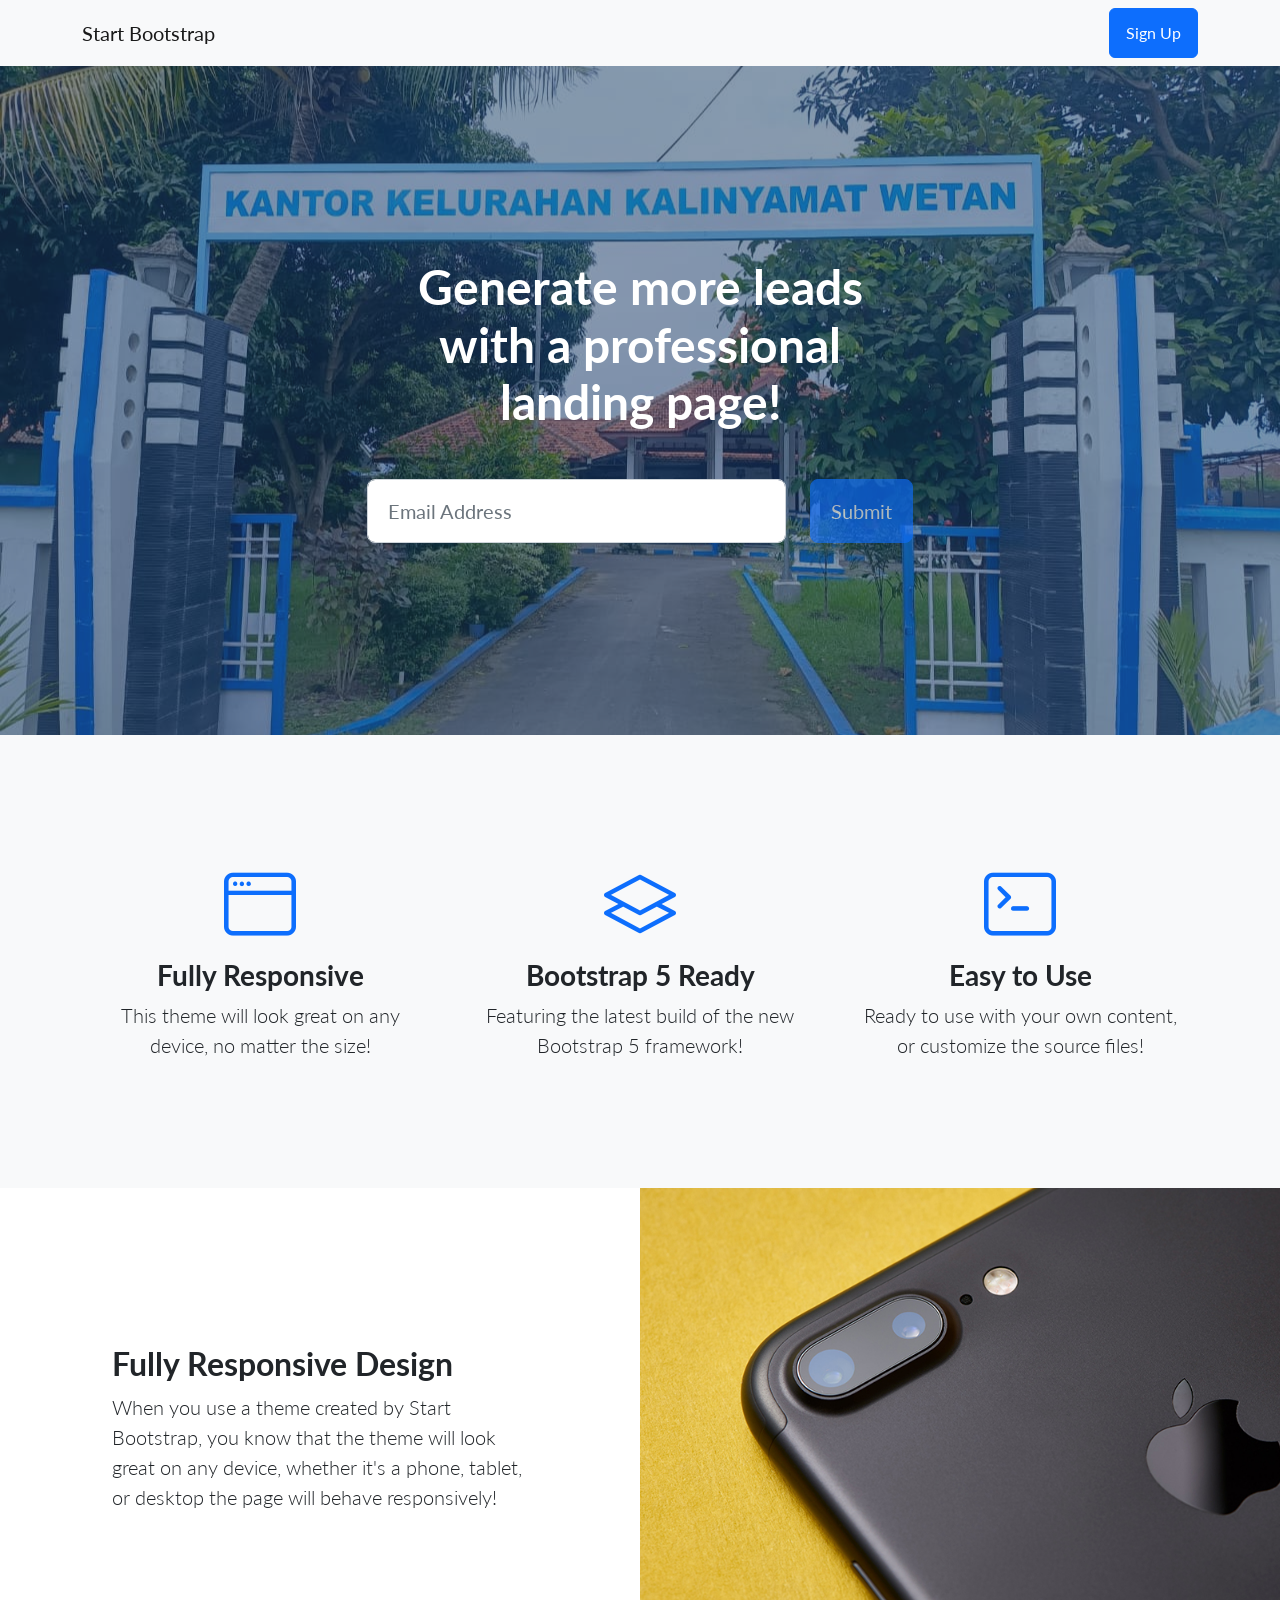
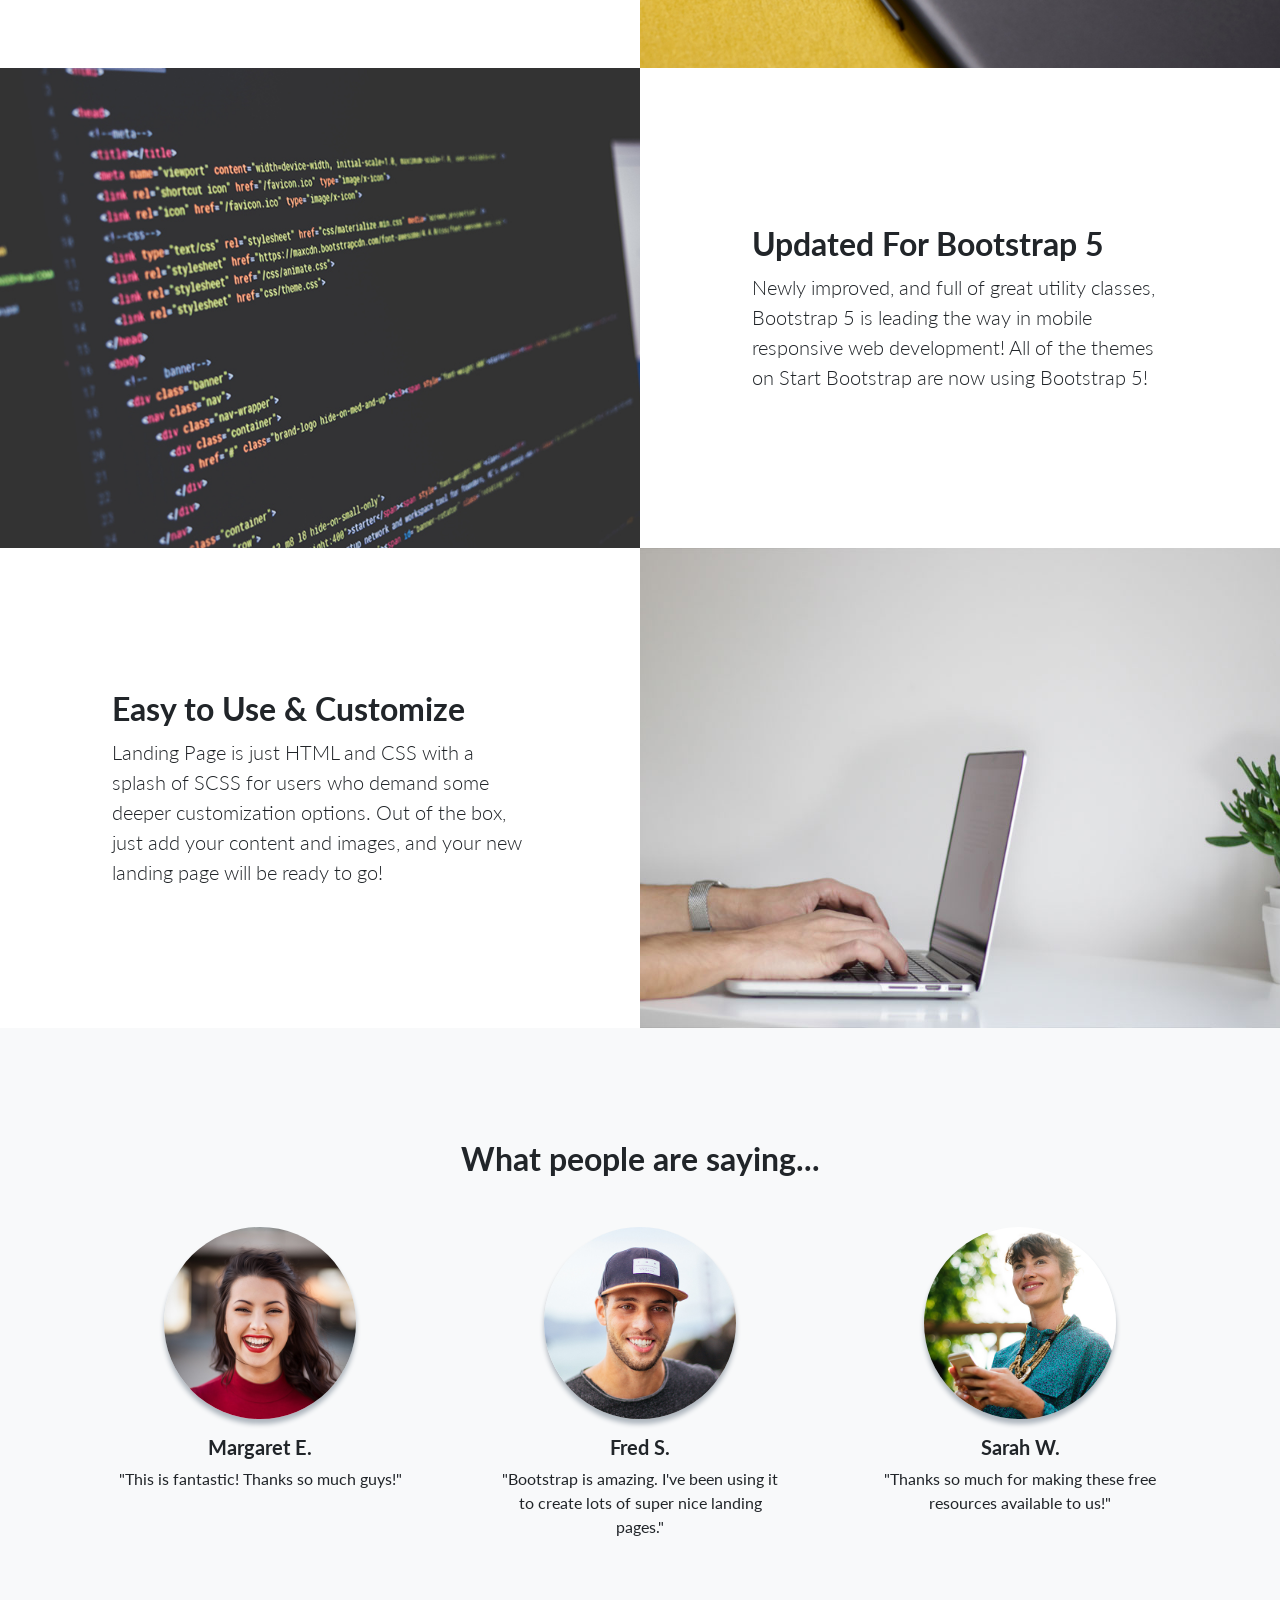
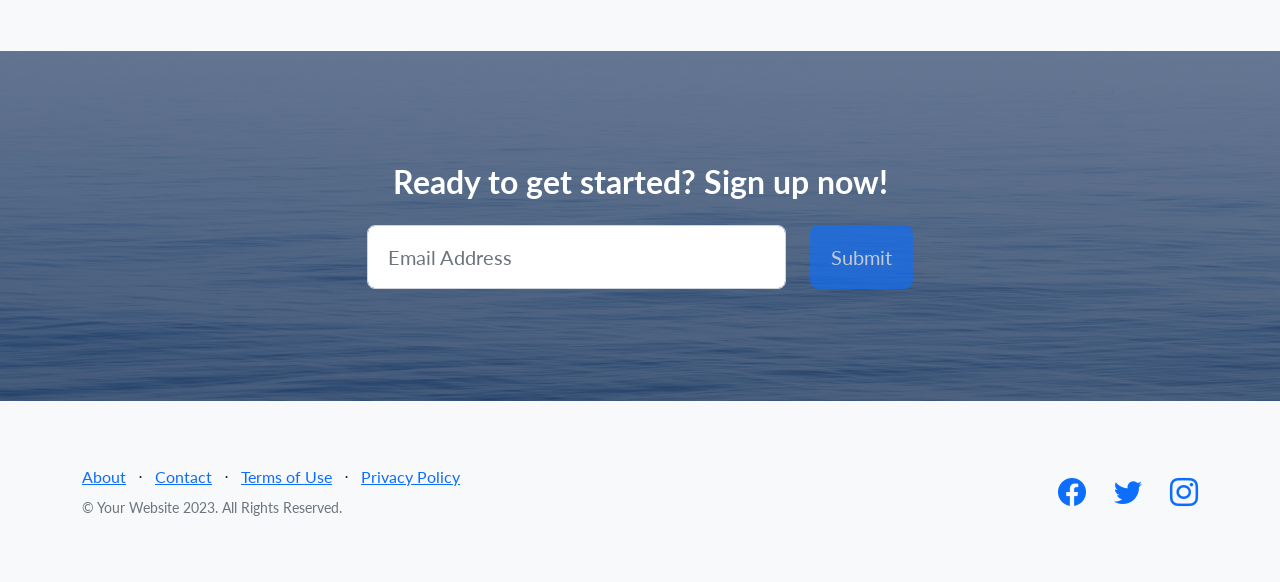
<file: assets/template1/index.html>
<!DOCTYPE html>
<html lang="en">
    <head>
        <meta charset="utf-8" />
        <meta name="viewport" content="width=device-width, initial-scale=1, shrink-to-fit=no" />
        <meta name="description" content="" />
        <meta name="author" content="" />
        <title>Landing Page - Start Bootstrap Theme</title>
        <!-- Favicon-->
        <link rel="icon" type="image/x-icon" href="assets/favicon.ico" />
        <!-- Bootstrap icons-->
        <link href="https://cdn.jsdelivr.net/npm/bootstrap-icons@1.5.0/font/bootstrap-icons.css" rel="stylesheet" type="text/css" />
        <!-- Google fonts-->
        <link href="https://fonts.googleapis.com/css?family=Lato:300,400,700,300italic,400italic,700italic" rel="stylesheet" type="text/css" />
        <!-- Core theme CSS (includes Bootstrap)-->
        <link href="css/styles.css" rel="stylesheet" />
    </head>
    <body>
        <!-- Navigation-->
        <nav class="navbar navbar-light bg-light static-top">
            <div class="container">
                <a class="navbar-brand" href="#!">Start Bootstrap</a>
                <a class="btn btn-primary" href="#signup">Sign Up</a>
            </div>
        </nav>
        <!-- Masthead-->
        <header class="masthead">
            <div class="container position-relative">
                <div class="row justify-content-center">
                    <div class="col-xl-6">
                        <div class="text-center text-white">
                            <!-- Page heading-->
                            <h1 class="mb-5">Generate more leads with a professional landing page!</h1>
                            <!-- Signup form-->
                            <!-- * * * * * * * * * * * * * * *-->
                            <!-- * * SB Forms Contact Form * *-->
                            <!-- * * * * * * * * * * * * * * *-->
                            <!-- This form is pre-integrated with SB Forms.-->
                            <!-- To make this form functional, sign up at-->
                            <!-- https://startbootstrap.com/solution/contact-forms-->
                            <!-- to get an API token!-->
                            <form class="form-subscribe" id="contactForm" data-sb-form-api-token="API_TOKEN">
                                <!-- Email address input-->
                                <div class="row">
                                    <div class="col">
                                        <input class="form-control form-control-lg" id="emailAddress" type="email" placeholder="Email Address" data-sb-validations="required,email" />
                                        <div class="invalid-feedback text-white" data-sb-feedback="emailAddress:required">Email Address is required.</div>
                                        <div class="invalid-feedback text-white" data-sb-feedback="emailAddress:email">Email Address Email is not valid.</div>
                                    </div>
                                    <div class="col-auto"><button class="btn btn-primary btn-lg disabled" id="submitButton" type="submit">Submit</button></div>
                                </div>
                                <!-- Submit success message-->
                                <!---->
                                <!-- This is what your users will see when the form-->
                                <!-- has successfully submitted-->
                                <div class="d-none" id="submitSuccessMessage">
                                    <div class="text-center mb-3">
                                        <div class="fw-bolder">Form submission successful!</div>
                                        <p>To activate this form, sign up at</p>
                                        <a class="text-white" href="https://startbootstrap.com/solution/contact-forms">https://startbootstrap.com/solution/contact-forms</a>
                                    </div>
                                </div>
                                <!-- Submit error message-->
                                <!---->
                                <!-- This is what your users will see when there is-->
                                <!-- an error submitting the form-->
                                <div class="d-none" id="submitErrorMessage"><div class="text-center text-danger mb-3">Error sending message!</div></div>
                            </form>
                        </div>
                    </div>
                </div>
            </div>
        </header>
        <!-- Icons Grid-->
        <section class="features-icons bg-light text-center">
            <div class="container">
                <div class="row">
                    <div class="col-lg-4">
                        <div class="features-icons-item mx-auto mb-5 mb-lg-0 mb-lg-3">
                            <div class="features-icons-icon d-flex"><i class="bi-window m-auto text-primary"></i></div>
                            <h3>Fully Responsive</h3>
                            <p class="lead mb-0">This theme will look great on any device, no matter the size!</p>
                        </div>
                    </div>
                    <div class="col-lg-4">
                        <div class="features-icons-item mx-auto mb-5 mb-lg-0 mb-lg-3">
                            <div class="features-icons-icon d-flex"><i class="bi-layers m-auto text-primary"></i></div>
                            <h3>Bootstrap 5 Ready</h3>
                            <p class="lead mb-0">Featuring the latest build of the new Bootstrap 5 framework!</p>
                        </div>
                    </div>
                    <div class="col-lg-4">
                        <div class="features-icons-item mx-auto mb-0 mb-lg-3">
                            <div class="features-icons-icon d-flex"><i class="bi-terminal m-auto text-primary"></i></div>
                            <h3>Easy to Use</h3>
                            <p class="lead mb-0">Ready to use with your own content, or customize the source files!</p>
                        </div>
                    </div>
                </div>
            </div>
        </section>
        <!-- Image Showcases-->
        <section class="showcase">
            <div class="container-fluid p-0">
                <div class="row g-0">
                    <div class="col-lg-6 order-lg-2 text-white showcase-img" style="background-image: url('assets/img/bg-showcase-1.jpg')"></div>
                    <div class="col-lg-6 order-lg-1 my-auto showcase-text">
                        <h2>Fully Responsive Design</h2>
                        <p class="lead mb-0">When you use a theme created by Start Bootstrap, you know that the theme will look great on any device, whether it's a phone, tablet, or desktop the page will behave responsively!</p>
                    </div>
                </div>
                <div class="row g-0">
                    <div class="col-lg-6 text-white showcase-img" style="background-image: url('assets/img/bg-showcase-2.jpg')"></div>
                    <div class="col-lg-6 my-auto showcase-text">
                        <h2>Updated For Bootstrap 5</h2>
                        <p class="lead mb-0">Newly improved, and full of great utility classes, Bootstrap 5 is leading the way in mobile responsive web development! All of the themes on Start Bootstrap are now using Bootstrap 5!</p>
                    </div>
                </div>
                <div class="row g-0">
                    <div class="col-lg-6 order-lg-2 text-white showcase-img" style="background-image: url('assets/img/bg-showcase-3.jpg')"></div>
                    <div class="col-lg-6 order-lg-1 my-auto showcase-text">
                        <h2>Easy to Use & Customize</h2>
                        <p class="lead mb-0">Landing Page is just HTML and CSS with a splash of SCSS for users who demand some deeper customization options. Out of the box, just add your content and images, and your new landing page will be ready to go!</p>
                    </div>
                </div>
            </div>
        </section>
        <!-- Testimonials-->
        <section class="testimonials text-center bg-light">
            <div class="container">
                <h2 class="mb-5">What people are saying...</h2>
                <div class="row">
                    <div class="col-lg-4">
                        <div class="testimonial-item mx-auto mb-5 mb-lg-0">
                            <img class="img-fluid rounded-circle mb-3" src="assets/img/testimonials-1.jpg" alt="..." />
                            <h5>Margaret E.</h5>
                            <p class="font-weight-light mb-0">"This is fantastic! Thanks so much guys!"</p>
                        </div>
                    </div>
                    <div class="col-lg-4">
                        <div class="testimonial-item mx-auto mb-5 mb-lg-0">
                            <img class="img-fluid rounded-circle mb-3" src="assets/img/testimonials-2.jpg" alt="..." />
                            <h5>Fred S.</h5>
                            <p class="font-weight-light mb-0">"Bootstrap is amazing. I've been using it to create lots of super nice landing pages."</p>
                        </div>
                    </div>
                    <div class="col-lg-4">
                        <div class="testimonial-item mx-auto mb-5 mb-lg-0">
                            <img class="img-fluid rounded-circle mb-3" src="assets/img/testimonials-3.jpg" alt="..." />
                            <h5>Sarah W.</h5>
                            <p class="font-weight-light mb-0">"Thanks so much for making these free resources available to us!"</p>
                        </div>
                    </div>
                </div>
            </div>
        </section>
        <!-- Call to Action-->
        <section class="call-to-action text-white text-center" id="signup">
            <div class="container position-relative">
                <div class="row justify-content-center">
                    <div class="col-xl-6">
                        <h2 class="mb-4">Ready to get started? Sign up now!</h2>
                        <!-- Signup form-->
                        <!-- * * * * * * * * * * * * * * *-->
                        <!-- * * SB Forms Contact Form * *-->
                        <!-- * * * * * * * * * * * * * * *-->
                        <!-- This form is pre-integrated with SB Forms.-->
                        <!-- To make this form functional, sign up at-->
                        <!-- https://startbootstrap.com/solution/contact-forms-->
                        <!-- to get an API token!-->
                        <form class="form-subscribe" id="contactFormFooter" data-sb-form-api-token="API_TOKEN">
                            <!-- Email address input-->
                            <div class="row">
                                <div class="col">
                                    <input class="form-control form-control-lg" id="emailAddressBelow" type="email" placeholder="Email Address" data-sb-validations="required,email" />
                                    <div class="invalid-feedback text-white" data-sb-feedback="emailAddressBelow:required">Email Address is required.</div>
                                    <div class="invalid-feedback text-white" data-sb-feedback="emailAddressBelow:email">Email Address Email is not valid.</div>
                                </div>
                                <div class="col-auto"><button class="btn btn-primary btn-lg disabled" id="submitButton" type="submit">Submit</button></div>
                            </div>
                            <!-- Submit success message-->
                            <!---->
                            <!-- This is what your users will see when the form-->
                            <!-- has successfully submitted-->
                            <div class="d-none" id="submitSuccessMessage">
                                <div class="text-center mb-3">
                                    <div class="fw-bolder">Form submission successful!</div>
                                    <p>To activate this form, sign up at</p>
                                    <a class="text-white" href="https://startbootstrap.com/solution/contact-forms">https://startbootstrap.com/solution/contact-forms</a>
                                </div>
                            </div>
                            <!-- Submit error message-->
                            <!---->
                            <!-- This is what your users will see when there is-->
                            <!-- an error submitting the form-->
                            <div class="d-none" id="submitErrorMessage"><div class="text-center text-danger mb-3">Error sending message!</div></div>
                        </form>
                    </div>
                </div>
            </div>
        </section>
        <!-- Footer-->
        <footer class="footer bg-light">
            <div class="container">
                <div class="row">
                    <div class="col-lg-6 h-100 text-center text-lg-start my-auto">
                        <ul class="list-inline mb-2">
                            <li class="list-inline-item"><a href="#!">About</a></li>
                            <li class="list-inline-item">⋅</li>
                            <li class="list-inline-item"><a href="#!">Contact</a></li>
                            <li class="list-inline-item">⋅</li>
                            <li class="list-inline-item"><a href="#!">Terms of Use</a></li>
                            <li class="list-inline-item">⋅</li>
                            <li class="list-inline-item"><a href="#!">Privacy Policy</a></li>
                        </ul>
                        <p class="text-muted small mb-4 mb-lg-0">&copy; Your Website 2023. All Rights Reserved.</p>
                    </div>
                    <div class="col-lg-6 h-100 text-center text-lg-end my-auto">
                        <ul class="list-inline mb-0">
                            <li class="list-inline-item me-4">
                                <a href="#!"><i class="bi-facebook fs-3"></i></a>
                            </li>
                            <li class="list-inline-item me-4">
                                <a href="#!"><i class="bi-twitter fs-3"></i></a>
                            </li>
                            <li class="list-inline-item">
                                <a href="#!"><i class="bi-instagram fs-3"></i></a>
                            </li>
                        </ul>
                    </div>
                </div>
            </div>
        </footer>
        <!-- Bootstrap core JS-->
        <script src="https://cdn.jsdelivr.net/npm/bootstrap@5.2.3/dist/js/bootstrap.bundle.min.js"></script>
        <!-- Core theme JS-->
        <script src="js/scripts.js"></script>
        <!-- * * * * * * * * * * * * * * * * * * * * * * * * * * * * * * * * * * * * * * * *-->
        <!-- * *                               SB Forms JS                               * *-->
        <!-- * * Activate your form at https://startbootstrap.com/solution/contact-forms * *-->
        <!-- * * * * * * * * * * * * * * * * * * * * * * * * * * * * * * * * * * * * * * * *-->
        <script src="https://cdn.startbootstrap.com/sb-forms-latest.js"></script>
    </body>
</html>
</file>
